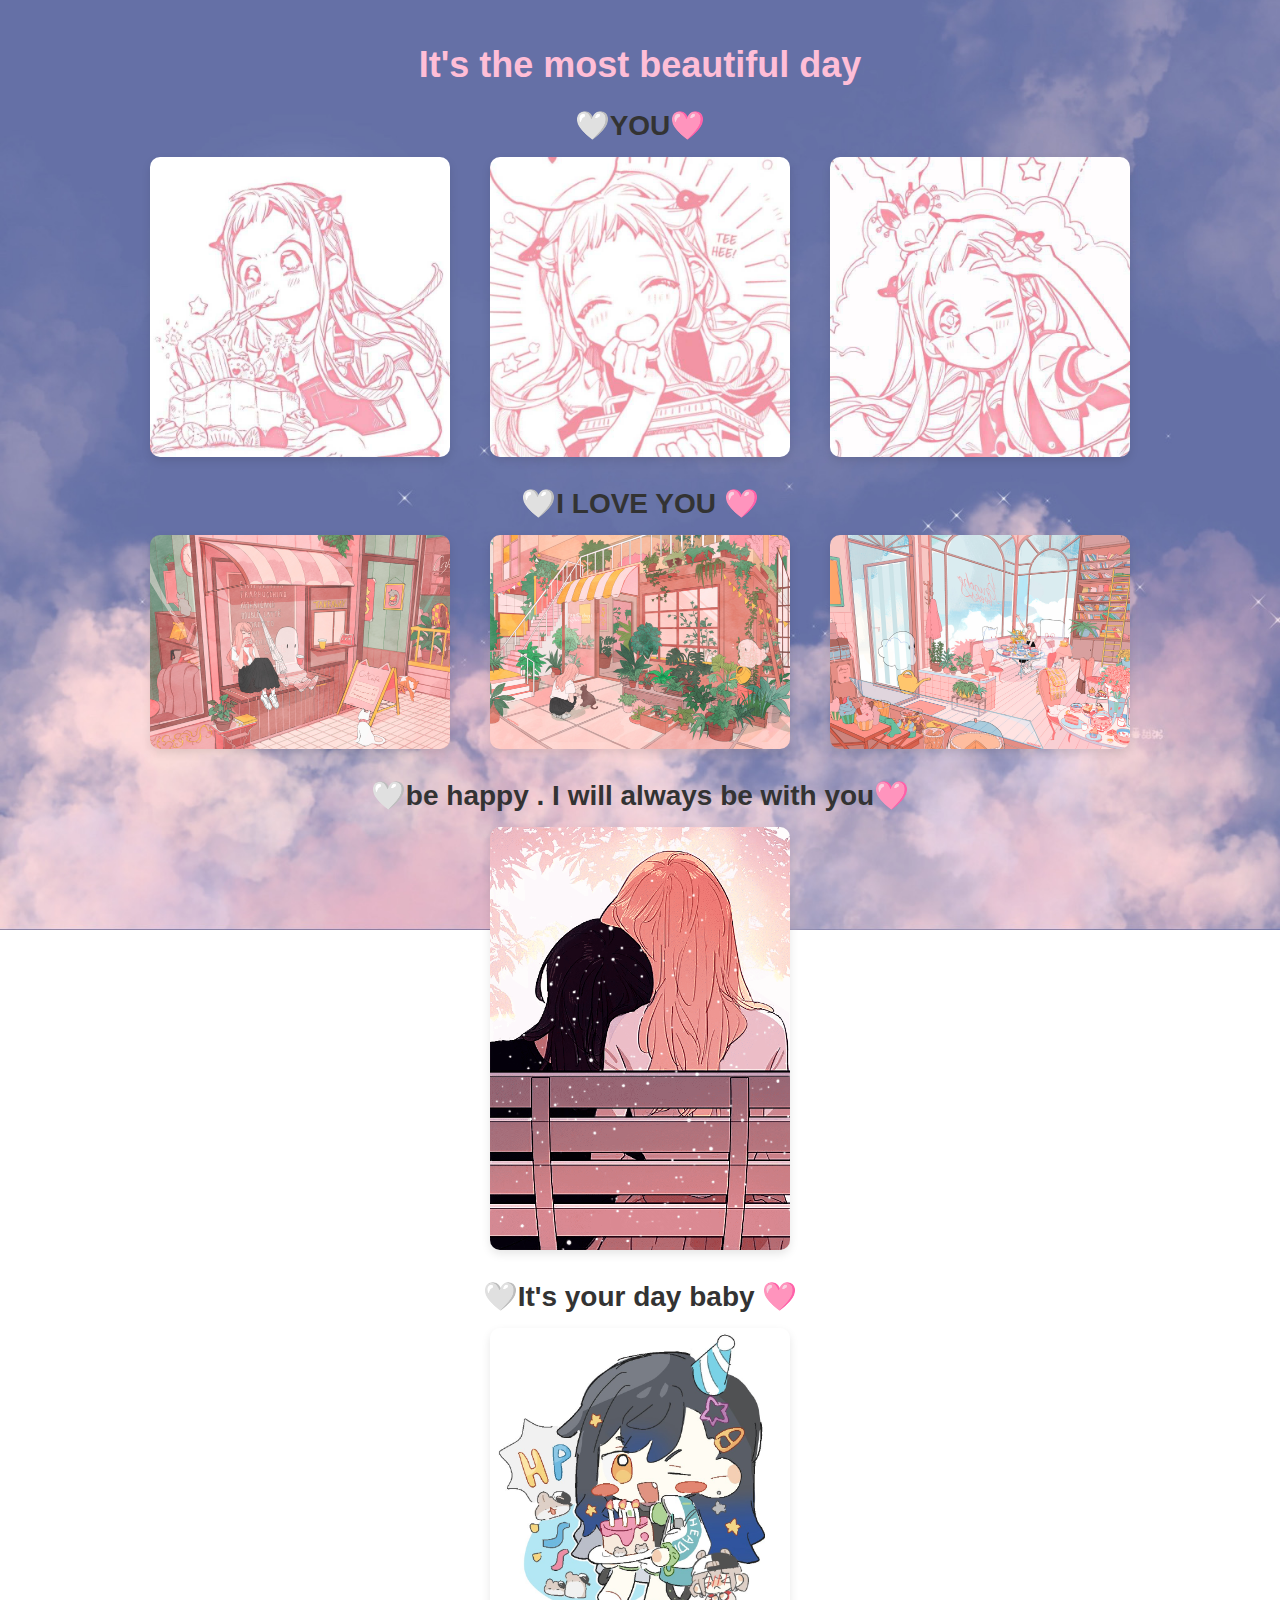
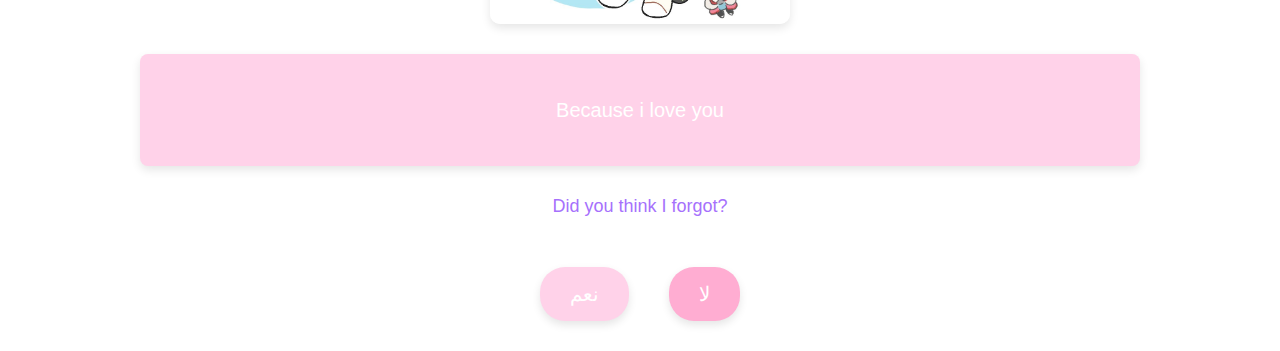
<file: index.html>
<!DOCTYPE html>
<html lang="ar">
<head>
    <meta charset="UTF-8">
    <meta name="viewport" content="width=device-width, initial-scale=1.0">
    <title>Myu-chan</title>
    <link rel="stylesheet" href="style.css">


</head>
<body>
    <div class="container">
        <header>
            <h1>It's the most beautiful day</h1>
            <section class="photos">
                <h2>🤍YOU🩷</h2>
                <div class="image-gallery">
                    <img src="11.jpeg" alt=" 1">
                    <img src="22.jpeg" alt=" 2">
                    <img src="33.jpeg" alt=" 3">
                </div>
            </section>
        </header>

        <section class="photos">
            <h2>🤍I LOVE YOU 🩷</h2>
            <div class="image-gallery">
                <img src="4.jpg" alt=" 1">
                <img src="2.jpg" alt=" 2">
                <img src="3.jpg" alt=" 3">
            </div>
        </section>

        <section class="photos">
            <h2>🤍be happy . I will always be with you🩷</h2>
            <div class="image-gallery">
                <img src="55.webp" alt=" 1">
            </div>
        </section>

        <section class="photos">
            <h2>🤍It's your day baby 🩷</h2>
            <div class="image-gallery">
                <img src="50.jpg" alt=" 1">
            </div>
        </section>

        <section class="message">
            <p>Because i love you</p>
        </section>

        <footer>
            <p>Did you think I forgot?</p>
        </footer>
        
        <!-- أزرار نعم ولا مع روابط -->
        <div class="buttons">
            <a href="yes.html">
                <button class="btn yes">نعم</button>
            </a>
            <a href="no.html">
                <button class="btn no">لا</button>
            </a>
        </div>
    </div>
</body>
</html>
</file>
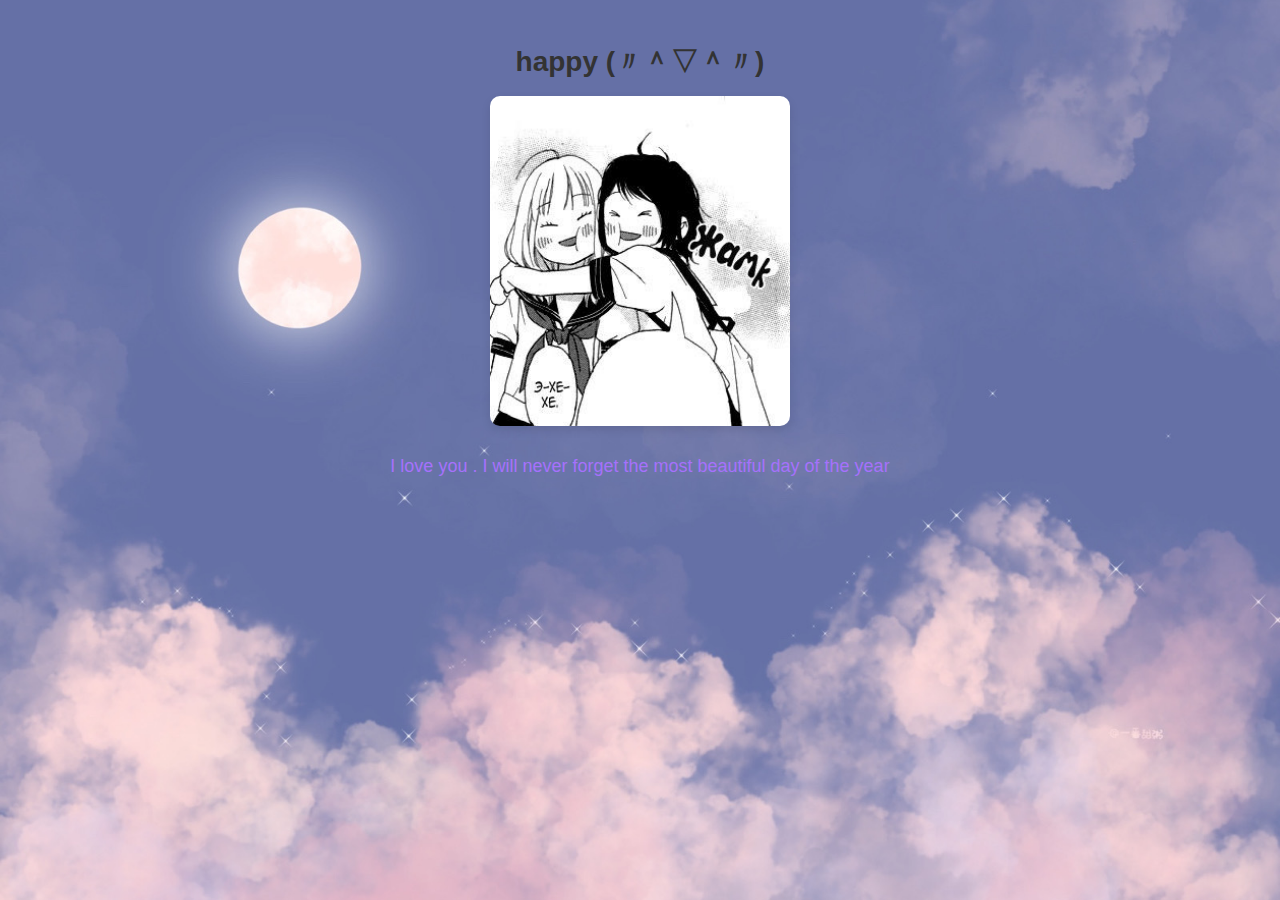
<file: no.html>
<!DOCTYPE html>
<html lang="ar">
<head>
    <meta charset="UTF-8">
    <meta name="viewport" content="width=device-width, initial-scale=1.0">
    <title>Myu-chan</title>
    <link rel="stylesheet" href="style.css">
</head>
<body>
    <div class="container">
        <section class="photos">
            <h2>happy (〃＾▽＾〃)</h2>
            <div class="image-gallery">
                <img src="no1.jpg" alt=" 1">
            </div>
        </section>

        
        <footer>
            <p>I love you . I will never forget the most beautiful day of the year</p>
        </footer>

    </div>
</body>
</html>
</file>
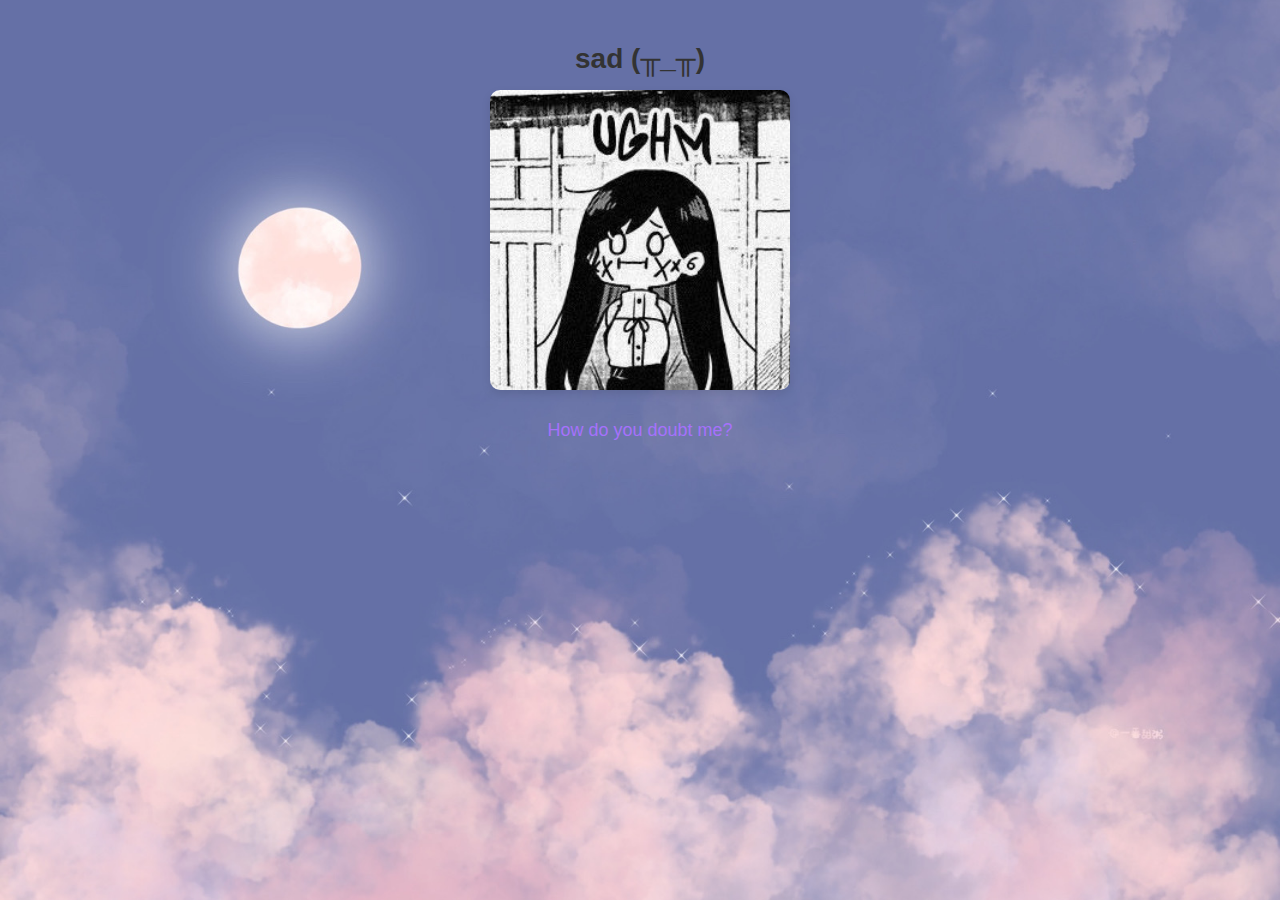
<file: yes.html>
<!DOCTYPE html>
<html lang="ar">
<head>
    <meta charset="UTF-8">
    <meta name="viewport" content="width=device-width, initial-scale=1.0">
    <title>Myu-chan</title>
    <link rel="stylesheet" href="style.css">
</head>

<body>
    <div class="container">
        <section class="photos">
            <h2>sad (╥_╥)</h2>
            <div class="image-gallery">
                <img src="yes.jpg" alt=" 1">

            </div>
        </section>

        
        <footer>
            <p>How do you doubt me? </p>
        </footer>

    </div>
</body>
</html>
</file>
<file: style.css>
/* إعدادات أساسية للصفحة */
body {
    font-family: 'Arial', sans-serif;
    background-image: url('b.jpg'); /* ضع مسار الصورة هنا */
    background-size: cover; /* تجعل الصورة تغطي كامل الشاشة */
    background-position: center center; /* تجعل الصورة في المنتصف */
    background-attachment: fixed; /* تجعل الخلفية ثابتة عند التمرير */
    background-repeat: no-repeat; /* لا يتم تكرار الصورة */
    margin: 0;
    padding: 0;
    color: #333;
    min-height: 100vh; /* تأكد من تغطية كامل ارتفاع الشاشة */
}

/* تنسيق الحاوية الرئيسية */
.container {
    width: 100%;
    max-width: 1000px;
    margin: 0 auto;
    padding: 20px;
}


/* تنسيق العنوان الرئيسي */
header h1 {
    text-align: center;
    color: #ffbed7; /* لون وردي مميز */
    font-size: 36px;
    margin-bottom: 20px;
}

/* تنسيق قسم الصور */
.photos h2 {
    font-size: 28px;
    color: #333;
    text-align: center;
    margin-bottom: 15px;
}

/* تنسيق المعرض الصور */
.image-gallery {
    display: flex;
    justify-content: space-around;
    gap: 20px;
    margin-bottom: 30px;
    flex-wrap: wrap; /* لضمان ترتيب الصور بشكل جيد على الشاشات الصغيرة */
}

.image-gallery img {
    width: 30%;
    max-width: 100%;
    border-radius: 10px;
    box-shadow: 0 4px 10px rgba(0, 0, 0, 0.1);
    transition: transform 0.3s ease;
    object-fit: cover; /* تأكد من أن الصورة تغطي المساحة بشكل جيد */
}

/* تأثير عند التمرير على الصور */
.image-gallery img:hover {
    transform: scale(1.1);
}

/* تنسيق النص في قسم الرسالة */
.message {
    background-color: #ffd2e9; /* لون وردي فاتح */
    padding: 20px;
    border-radius: 8px;
    text-align: center;
    margin-bottom: 30px;
    box-shadow: 0 4px 10px rgba(0, 0, 0, 0.1);
}

.message p {
    font-size: 20px;
    color: #ffffff;
    line-height: 1.6;
}

/* تنسيق التذييل */
footer {
    text-align: center;
    font-size: 18px;
    color: #a671fc;
    margin-top: 30px;
}

/* حاوية الأزرار */
.buttons {
    margin-top: 40px;
    display: flex;
    justify-content: center;
    gap: 20px;
}

/* تنسيق الأزرار */
button {
    padding: 15px 30px;
    font-size: 20px;
    margin: 10px;
    border: none;
    border-radius: 25px;
    cursor: pointer;
    transition: transform 0.3s ease, background-color 0.3s ease;
    color: white;
    box-shadow: 0 4px 8px rgba(0, 0, 0, 0.1);
}

/* تنسيق زر "نعم" */
.yes {
    background-color: #ffd2e9; /* أخضر */
}

.yes:hover {
    background-color: #e5383500;
    transform: translateY(-5px); /* تأثير عند التمرير */
}

/* تنسيق زر "لا" */
.no {
    background-color: #ffadd2; /* أحمر */
}

.no:hover {
    background-color: #e5383500;
    transform: translateY(-5px); /* تأثير عند التمرير */
}

/* إزالة الخط الأزرق عند الضغط */
a {
    text-decoration: none;
}

/* بالنسبة للشاشات الصغيرة (الهاتف المحمول) */
@media only screen and (max-width: 768px) {
    body {
        background-size: cover; /* تغطي الخلفية بشكل مناسب للهاتف */
        background-position: center center; /* تأكد من أن الصورة في المنتصف */
        background-attachment: scroll; /* يتم التمرير بشكل طبيعي */
    }

    /* تحسين عرض الصور على الشاشات الصغيرة */
    .image-gallery img {
        width: 70%; /* عرض الصورة 70% من عرض الشاشة */
        margin-bottom: 15px; /* إضافة مسافة صغيرة بين الصور */
    }

    /* تحسين توزيع الصور */
    .image-gallery {
        justify-content: center; /* جعل الصور تتوزع بشكل مركزي */
    }

    header h1 {
        font-size: 28px;
         /* تصغير حجم العنوان على الشاشات الصغيرة */
    }

    .photos h2 {
        font-size: 24px; /* تصغير حجم النص في العناوين */
    }

    .message p {
        font-size: 16px; /* تصغير حجم النص في الرسالة */
    }

    button {
        font-size: 18px; /* تصغير حجم الأزرار */
    }
}

/* بالنسبة للأجهزة اللوحية أو الشاشات الأكبر */
@media only screen and (min-width: 768px) and (max-width: 1200px) {
    .image-gallery img {
        width: 45%; /* عرض الصور بشكل مناسب للأجهزة اللوحية */
    }

    header h1 {
        font-size: 32px; /* حجم العنوان */
    }

    .photos h2 {
        font-size: 26px; /* حجم النص في العناوين */
    }

    button {
        font-size: 18px; /* حجم الأزرار */
    }
}

/* إذا كنت تريد أن تتغير الصورة على شاشات كبيرة (اختياري) */
@media only screen and (min-width: 1200px) {
    .image-gallery img {
        width: 30%; /* عرض الصور بشكل مناسب للأجهزة الكبيرة */
    }
}
</file>
